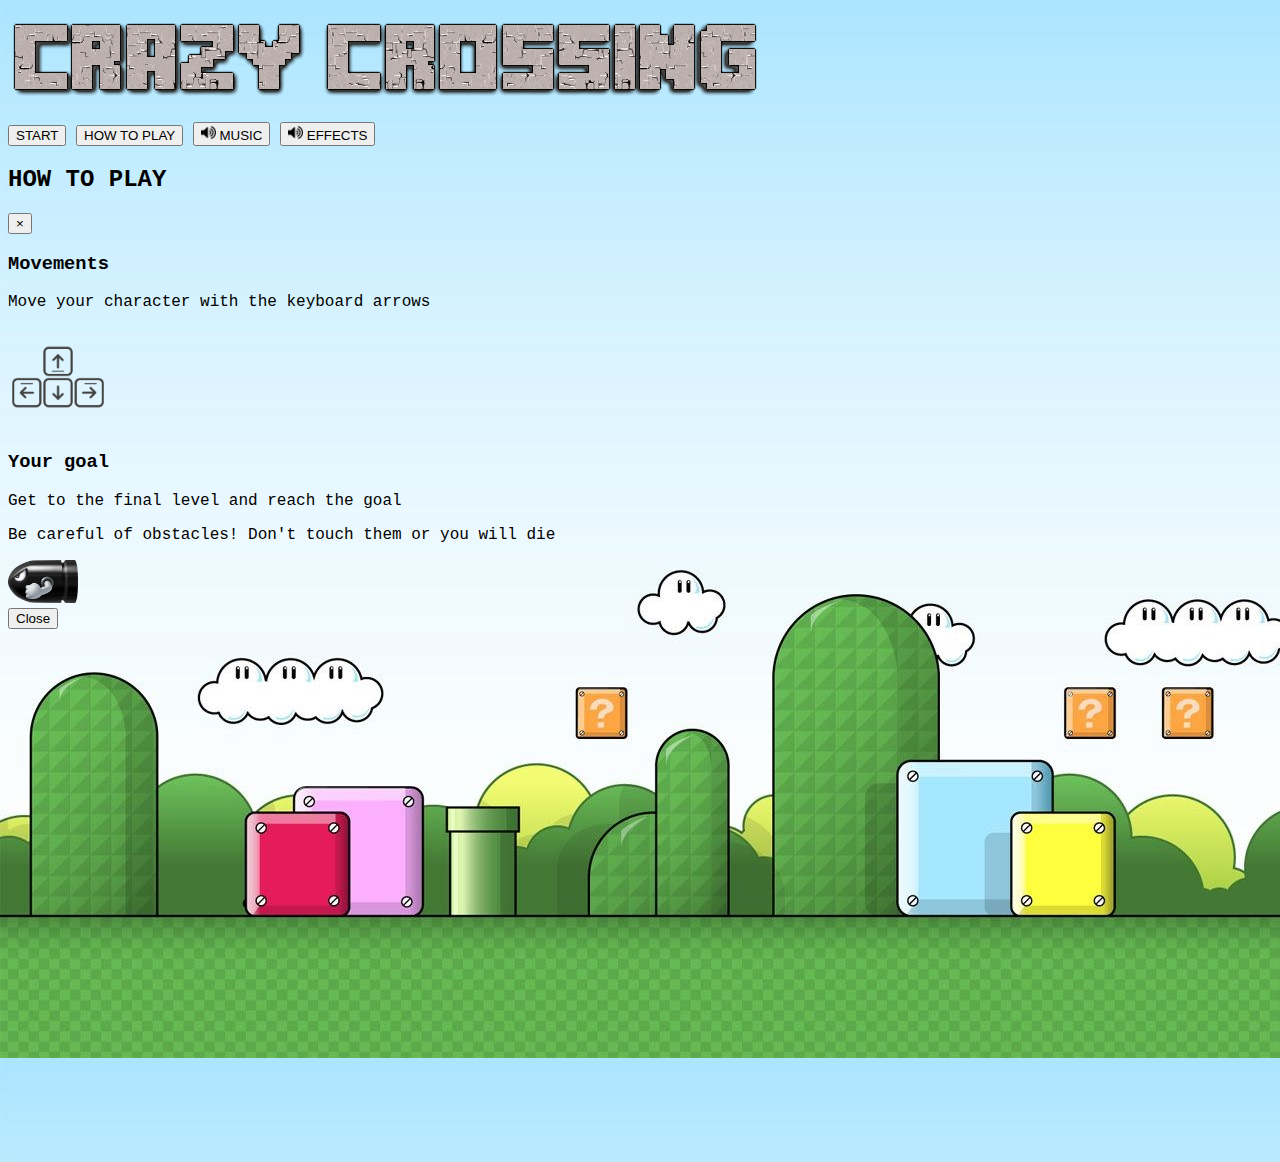
<file: index.html>
<!DOCTYPE html>
<html lang="en">

<head>
  <meta charset="UTF-8">
  <meta name="viewport" content="width=device-width, initial-scale=1.0">
  <link rel="shortcut icon" href="./images/starIcon.png"/>
  <title>Crazy crossing</title>
  <link rel="stylesheet" href="https://cdn.jsdelivr.net/npm/bootstrap@4.5.3/dist/css/bootstrap.min.css"
    integrity="sha384-TX8t27EcRE3e/ihU7zmQxVncDAy5uIKz4rEkgIXeMed4M0jlfIDPvg6uqKI2xXr2" crossorigin="anonymous">
  <link rel="stylesheet" href="./style.css" />
</head>

<body>

  <div class="game-intro text-center">
    <img src="./images/logo.png" alt="" class="logo-img" /><br><br>

    <button type="button" class="btn btn-primary" id="start-button">START</button>
    <button type="button" class="btn btn-success" data-toggle="modal" data-target="#exampleModal">
      HOW TO PLAY
    </button>

    <button type="button" class="btn btn-warning" id="mute-button"><img src="./images/unmute.png" id="unmute"
        alt="volume-icon"> MUSIC</button>
    <button type="button" class="btn btn-warning" id="muteEffects-button"><img src="./images/unmute.png"
        id="unmuteEffects" alt="volume-icon"> EFFECTS</button>

    <div class="modal fade" id="exampleModal" tabindex="-1" aria-labelledby="exampleModalLabel" aria-hidden="true">
      <div class="modal-dialog modal-dialog-scrollable">
        <div class="modal-content">
          <div class="modal-header">
            <h2 class="modal-title text" id="exampleModalLabel">HOW TO PLAY</h2>
            <button type="button" class="close" data-dismiss="modal" aria-label="Close">
              <span aria-hidden="true">&times;</span>
            </button>
          </div>
          <div class="modal-body">
            <h3>Movements</h3>
            <p>Move your character with the keyboard arrows</p>
            <img src="./images/arrows.png" id="keys" alt="arrows">
            <h3>Your goal</h3>
            <p>Get to the final level and reach the goal</p>
            <p>Be careful of obstacles! Don't touch them or you will die</p>
            <img src="./images/canonL1.png" id="canon" alt="canon">
          </div>
          <div class="modal-footer">
            <button type="button" class="btn btn-secondary" data-dismiss="modal">Close</button>
          </div>
        </div>
      </div>
    </div>
    <div class="container cm-12">
      <div id="gameover" class="text-center pop-up">
        <img src="./images/titleGameOver.png" alt="game-over">
        <p>You crashed!!</p>
        <button type="button" class="btn btn-secondary" id="tryagain">TRY AGAIN</button>
      </div>
    </div>

    <div class="container cm-12">
      <div id="level-up" class="text-center pop-up">
        <img src="./images/titleLevelUp.png" alt="level-up"><br>
        <button type="button" class="btn btn-warning" id="continue">NEXT LEVEL</button>
      </div>
    </div>

    <div class="container cm-12">
      <div id="win-screen" class="text-center pop-up">
        <img src="./images/titleYouWin.png" alt="you-win">
      </div>
    </div>

  </div>

  <div id="game-board" class="text-center">
    <canvas id="canvas" width="1000" height="500">

    </canvas>
  </div>


  <script src="https://code.jquery.com/jquery-3.5.1.slim.min.js"
    integrity="sha384-DfXdz2htPH0lsSSs5nCTpuj/zy4C+OGpamoFVy38MVBnE+IbbVYUew+OrCXaRkfj"
    crossorigin="anonymous"></script>
  <script src="https://cdn.jsdelivr.net/npm/popper.js@1.16.1/dist/umd/popper.min.js"
    integrity="sha384-9/reFTGAW83EW2RDu2S0VKaIzap3H66lZH81PoYlFhbGU+6BZp6G7niu735Sk7lN"
    crossorigin="anonymous"></script>
  <script src="https://cdn.jsdelivr.net/npm/bootstrap@4.5.3/dist/js/bootstrap.min.js"
    integrity="sha384-w1Q4orYjBQndcko6MimVbzY0tgp4pWB4lZ7lr30WKz0vr/aWKhXdBNmNb5D92v7s"
    crossorigin="anonymous"></script>

  <script src="./src/game.js"></script>

</body>

</html>
</file>
<file: style.css>
body{
    font-family: Courier New;
    background-image: url("./images/gameWallpaper.jpg");  
}

.game-intro{
    margin-top: 20px;
    margin-bottom: 20px;
}

#keys {
    width: 100px;
}

#canon {
    width: 70px;
}

button img{
    width: 15px
}

.container {
    display: flex;
    justify-content: center;
    line-height: 60px;
}

.container p {
    font-size: 22px;
}

.pop-up {
    position: absolute;
    margin: 150px 0;
    padding-top: 50px;
    width: 500px;
    height: 250px;
    background-color: rgba(229, 233, 229, .9);
    border: 3px solid black;
    border-radius: 10px;
}
</file>
